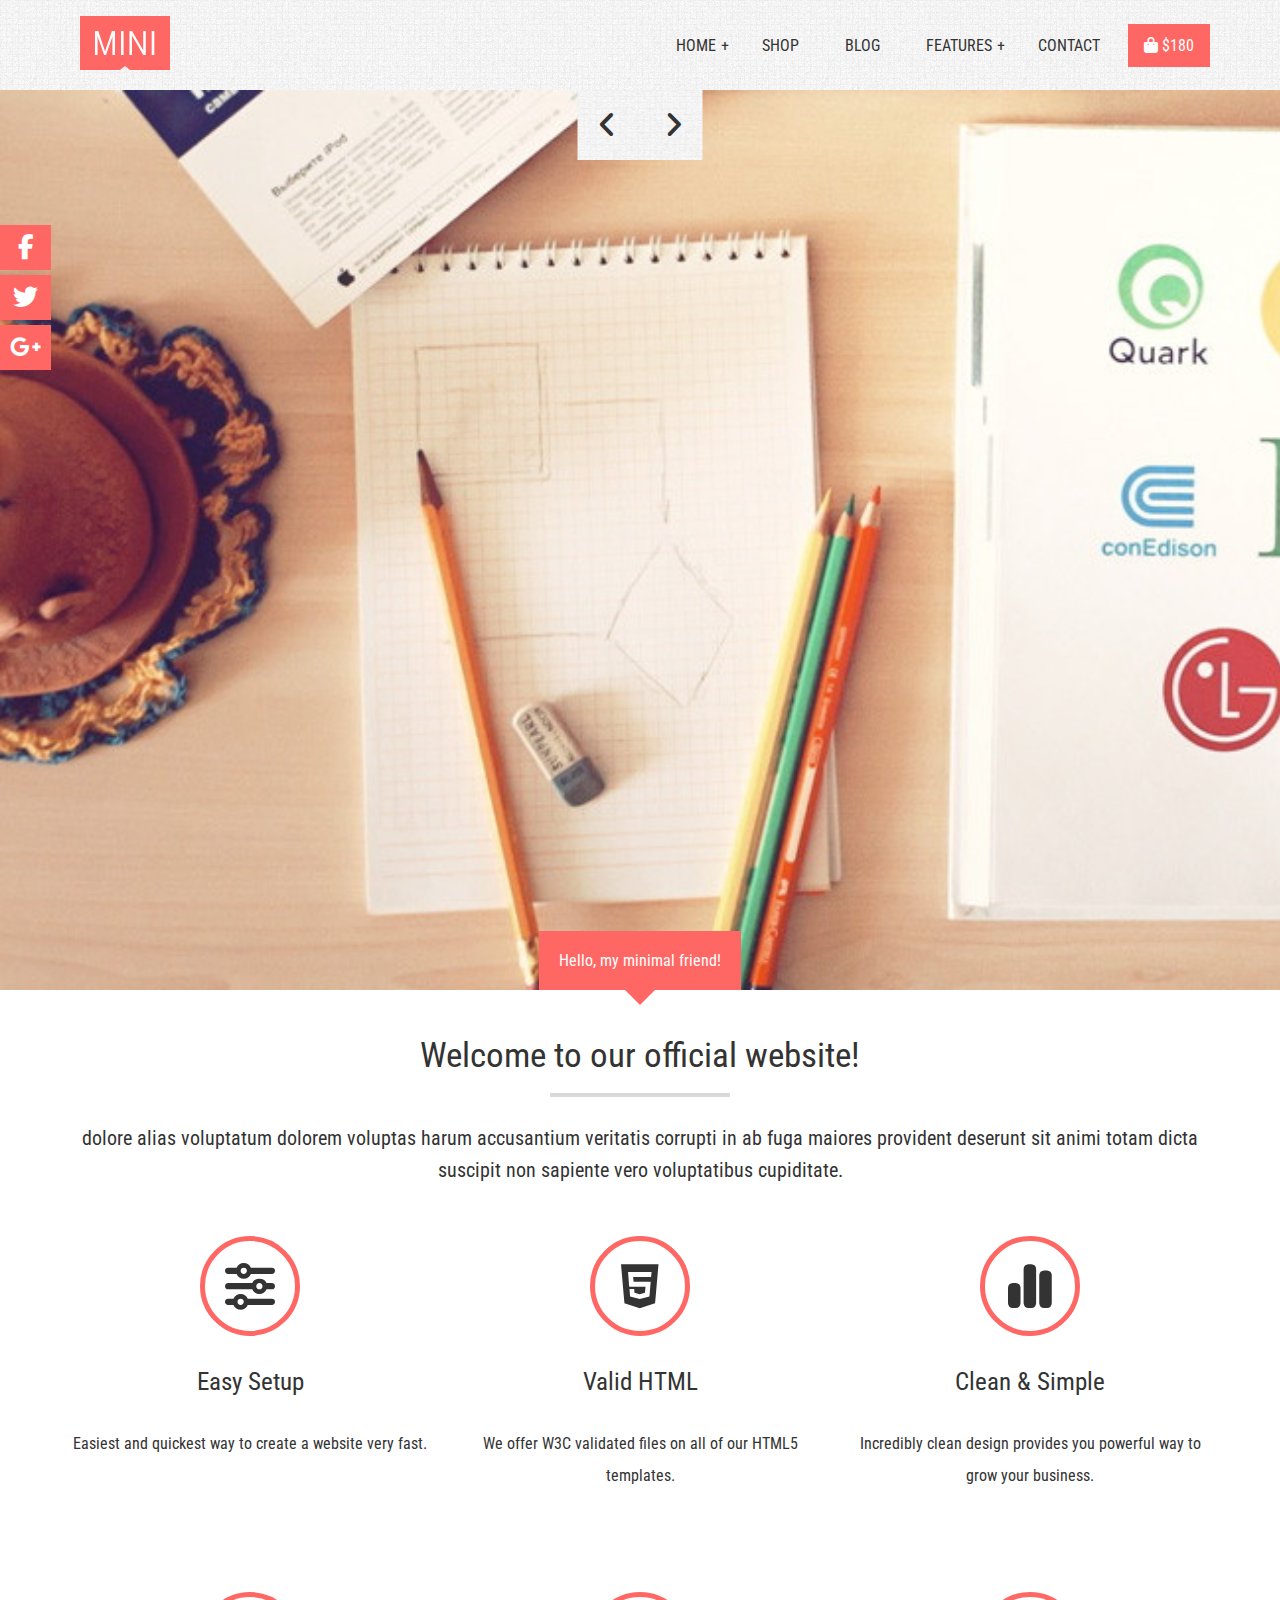
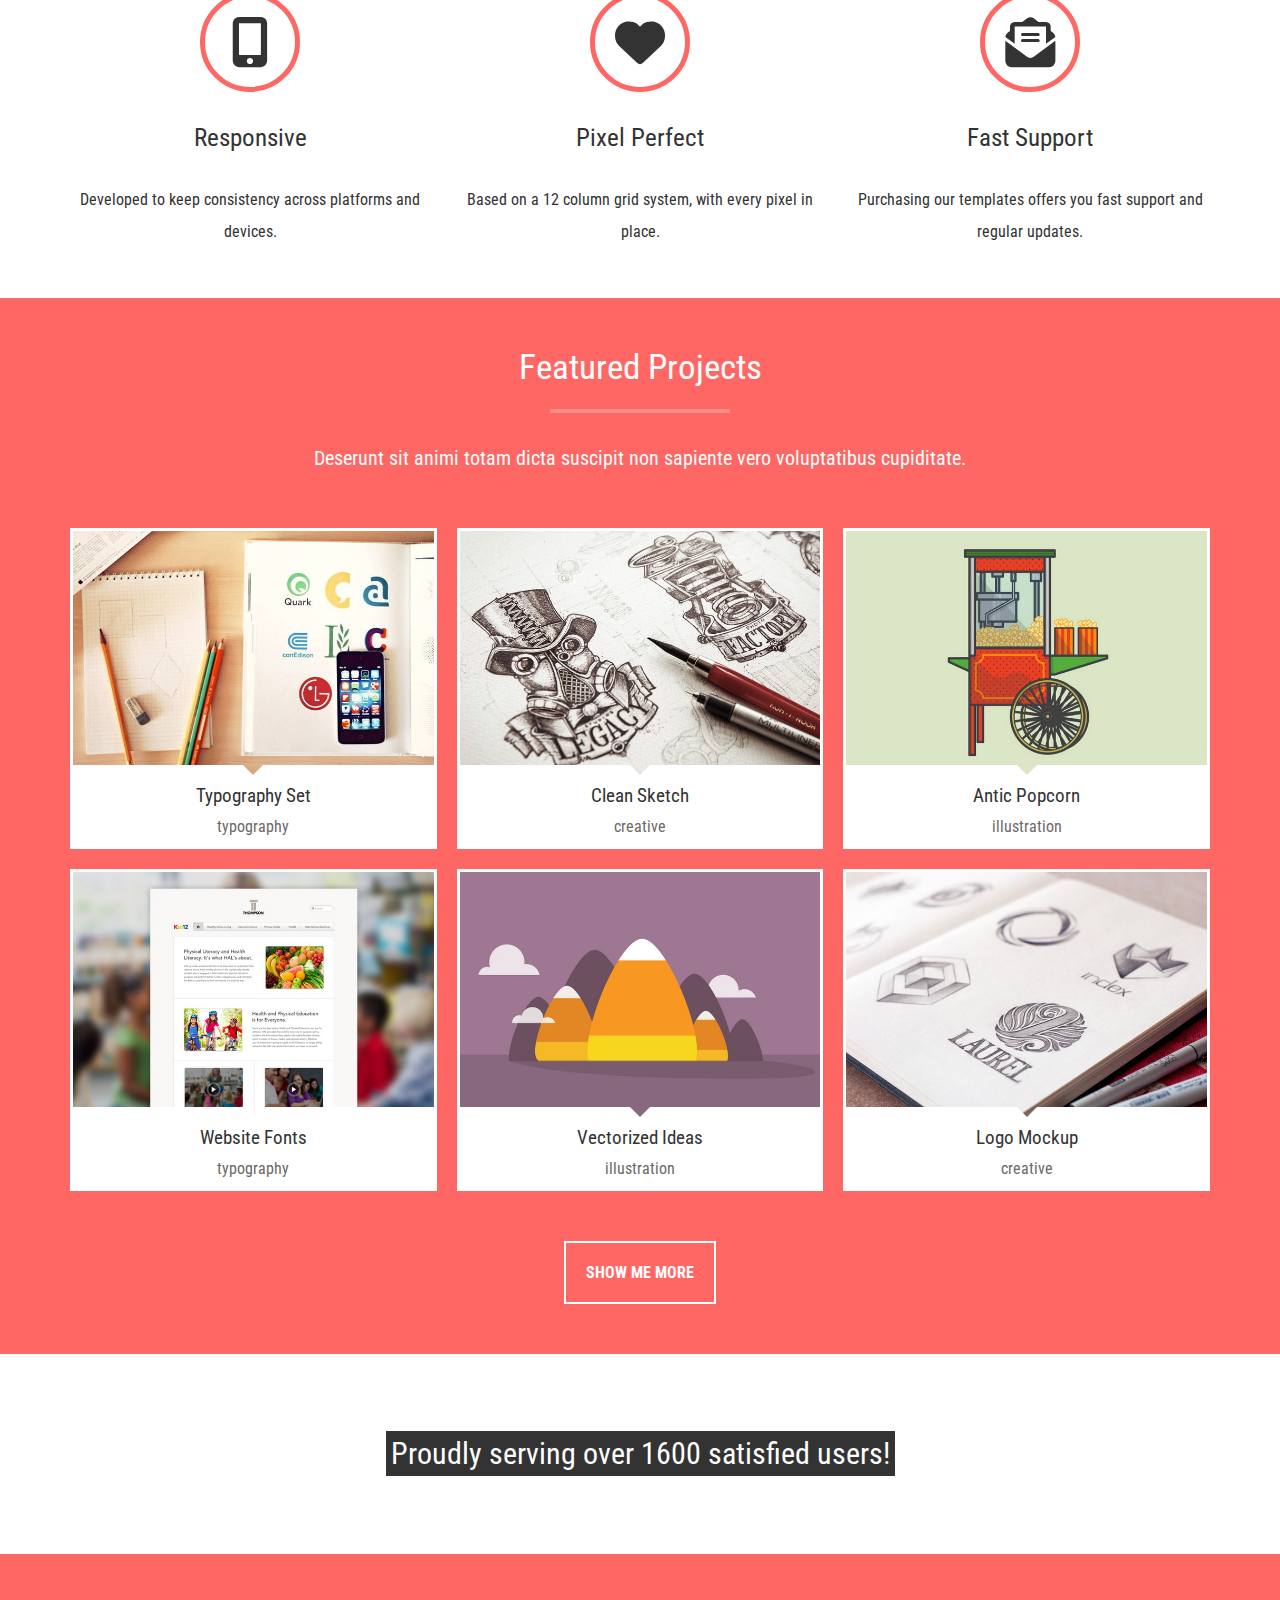
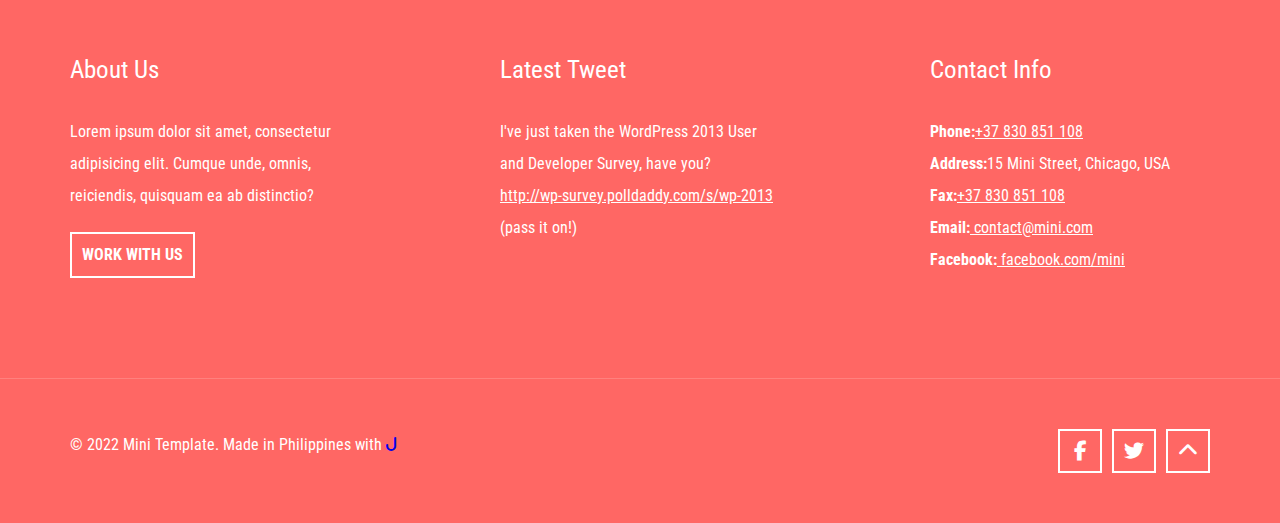
<file: index.html>
<!DOCTYPE html>
<html>
  <head>
    <link rel="stylesheet" href="./css/style.css"/>
    <link rel="stylesheet" href="https://cdnjs.cloudflare.com/ajax/libs/font-awesome/6.1.1/css/all.min.css"/>
    <title>Website_01: Mini</title>
  </head>
  <body>
    <header id="header">
      <div class="container">
        <div class="header__logo">
          <a href="#"><img src="./images/logo.png"/></a>
        </div>
        <nav class="header__menu">
          <ul>
            <li><a href="#">HOME</a>
              <ul>
                <li><a href="#" class="active">CLASSIC STYLE</a></li>
                <li><a href="#">PORTFOLIO</a></li>
                <li><a href="#">SHOWCASE</a></li>
                <li><a href="#">VIDEO PLAYER</a></li>
              </ul>
            </li>
            <li><a href="#">SHOP</a></li>
            <li><a href="#">BLOG</a></li>
            <li><a href="#" >FEATURES</a>
              <ul>
                <li><a href="#">TEMPLATE FEATURES</a></li>
                <li><a href="#">TESTIMONIALS</a></li>
                <li><a href="#">OUT STAFF</a></li>
                <li><a href="#">404 NOT FOUND</a></li>
              </ul>
            </li>
            <li><a href="#">CONTACT</a></li>
            <li><a href="#"><i class="fa-solid fa-bag-shopping"></i> $180</a>
              <ul>
                <li><a href="#"><img src="/images/bag.jpg" width="40px"/>2 x $20 = $40</a></li>
                <li><a href="#"><img src="/images/woman.jpg" width="40px"/>2 x $20 = $40</a></li>
              </ul>
            </li>
          </ul>
        </nav>
      </div>
    </header>
    <main>
      <section class="main__top">
        <div class="main__arrow-icons">
          <a href="#"><i class="fa-solid fa-angle-left"></i></a>
          <a href=""><i class="fa-solid fa-angle-right"></i></a>
        </div>
        <div class="main__socmed-icons">
          <ul>
            <li><a href="https://facebook.com/" target="_blank"><i class="fa-brands fa-facebook-f"></i></a></li>
            <li><a href="https://twitter.com/" target="_blank"><i class="fa-brands fa-twitter"></i></a></li>
            <li><a href="https://google.com/" target="_blank"><i class="fa-brands fa-google-plus-g"></i></a></li>
          </ul>
        </div>
        <div class="main__greetings">
          <a href="#"><span>Hello, my minimal friend!</span></a>
        </div>  
      </section>
      <section class="main__bottom">
        <div class="container">
          <h1 class="divider">Welcome to our official website!</h1>
          <p>dolore alias voluptatum dolorem voluptas harum accusantium veritatis corrupti in ab fuga maiores provident deserunt sit animi totam dicta suscipit non sapiente vero voluptatibus cupiditate.</p>
          <div class="main__features">
            <div>
              <i class="fa-solid fa-sliders"></i>
              <h3>Easy Setup</h3>
              <p>Easiest and quickest way to create a website very fast.</p>
            </div>
            <div>
              <i class="fa-brands fa-html5"></i>
              <h3>Valid HTML</h3>
              <p>We offer W3C validated files on all of our HTML5 templates.</p>
            </div>
            <div>
              <i class="fa-solid fa-chart-simple"></i>
              <h3>Clean & Simple</h3>
              <p>Incredibly clean design provides you powerful way to grow your business.</p>
            </div>
            <div>
              <i class="fa-solid fa-mobile-screen-button"></i>
              <h3>Responsive</h3>
              <p>Developed to keep consistency across platforms and devices.</p>
            </div>
            <div>
              <i class="fa-solid fa-heart"></i>
              <h3>Pixel Perfect</h3>
              <p>Based on a 12 column grid system, with every pixel in place.</p>
            </div>
            <div>
              <i class="fa-solid fa-envelope-open-text"></i>
              <h3>Fast Support</h3>
              <p>Purchasing our templates offers you fast support and regular updates.</p>
            </div>
          </div> 
        </div>
      </section>
      <section class="projects">
        <div class="container">
          <div class="projects__intro">
            <h2 class="divider divider--white">Featured Projects</h2>
            <p>Deserunt sit animi totam dicta suscipit non sapiente vero voluptatibus cupiditate.</p>   
          </div>
          <div class="projects__about">
            <div class="projects__content">
              <a href="#" class="projects__image">
                <img src="/images/typography.jpg"/>  
              </a>
              <div class="projects__texts">
                <span class="projects__left-border"></span>
                <span class="projects__right-border"></span>
                <h3>Typography Set</h3>
                <p>typography</p>
              </div>
            </div>
            <div class="projects__content">
              <a href="#" class="projects__image">
                <img src="/images/clean_sketch.jpg"/>  
              </a>
              <div class="projects__texts">
                <span class="projects__left-border"></span>
                <span class="projects__right-border"></span>
                <h3>Clean Sketch</h3>
                <p>creative</p>
              </div>
            </div>
            <div class="projects__content">
              <a href="#" class="projects__image">
                <img src="/images/antic_popcorn.jpg"/>   
              </a>
              <div class="projects__texts">
                <span class="projects__left-border"></span>
                <span class="projects__right-border"></span>
                <h3>Antic Popcorn</h3>
                <p>illustration</p>
              </div>
            </div>
            <div class="projects__content">
              <a href="#" class="projects__image">
                <img src="/images/website_fonts.jpg"/>   
              </a>
              <div class="projects__texts">
                <span class="projects__left-border"></span>
                <span class="projects__right-border"></span>
                <h3>Website Fonts</h3>
                <p>typography</p>
              </div>
            </div>
            <div class="projects__content">
              <a href="#" class="projects__image">
                <img src="/images/vectorized_ideas.jpg"/>   
              </a>
              <div class="projects__texts">
                <span class="projects__left-border"></span>
                <span class="projects__right-border"></span>
                <h3>Vectorized Ideas</h3>
                <p>illustration</p>
              </div>
            </div>
            <div class="projects__content">
              <a href="#" class="projects__image">
                <img src="/images/logo_mockup.jpg"/>   
              </a>
              <div class="projects__texts">
                <span class="projects__left-border"></span>
                <span class="projects__right-border"></span>
                <h3>Logo Mockup</h3>
                <p>creative</p>
              </div>
            </div>
          </div>
          <a href="#" class="projects__button">SHOW ME MORE</a> 
        </div>
      </section>
      <section class="parallax__background">
        <span>Proudly serving over 1600 satisfied users!</span> 
      </section>
    </main>
    <footer>
      <div class="footer__top">
        <div class="container">
          <div>
            <h3>About Us</h3>
            <p>Lorem ipsum dolor sit amet, consectetur adipisicing elit. Cumque unde, omnis, reiciendis, quisquam ea ab distinctio?</p>
            <a href="#" id="footer__au-button">work with us</a>
          </div>
          <div>
            <h3>Latest Tweet</h3>
            <p>I've just taken the WordPress 2013 User and Developer Survey, have you?<br><a href="#">http://wp-survey.polldaddy.com/s/wp-2013</a> (pass it on!)</p>
          </div>
          <div>
            <h3>Contact Info</h3>
            <p><span>Phone:</span><a href="tel:+37830851108">+37 830 851 108</a></p>
            <p><span>Address:</span>15 Mini Street, Chicago, USA</p>
            <p><span>Fax:</span><a href="tel:+37830851108">+37 830 851 108</a></p>
            <p><span>Email:</span><a href="mailto:contact@mini.com"> contact@mini.com</a></p>
            <p><span>Facebook:</span><a href="https://www.facebook.com/"> facebook.com/mini</a></p>
          </div>
        </div>
      </div>
      <div class="footer__bottom">
        <div class="container">
          <div>&copy; 2022 Mini Template. Made in Philippines with <a href="https://www.facebook.com/jimuel.dehonor" target="_blank" ><i class="fa-solid fa-j"></a></i></div>
          <div class="footer__socmed">
            <ul>
              <li><a href="https://facebook.com/" target="_blank"><i class="fa-brands fa-facebook-f"></i></a></li>
              <li><a href="https://twitter.com/" target="_blank"><i class="fa-brands fa-twitter"></i></a></li>
              <li><a href= "#header"><i class="fa-solid fa-chevron-up"></i></a></li>
            </ul>
          </div>
        </div>
      </div>
    </footer>
  </body>
</html>
</file>
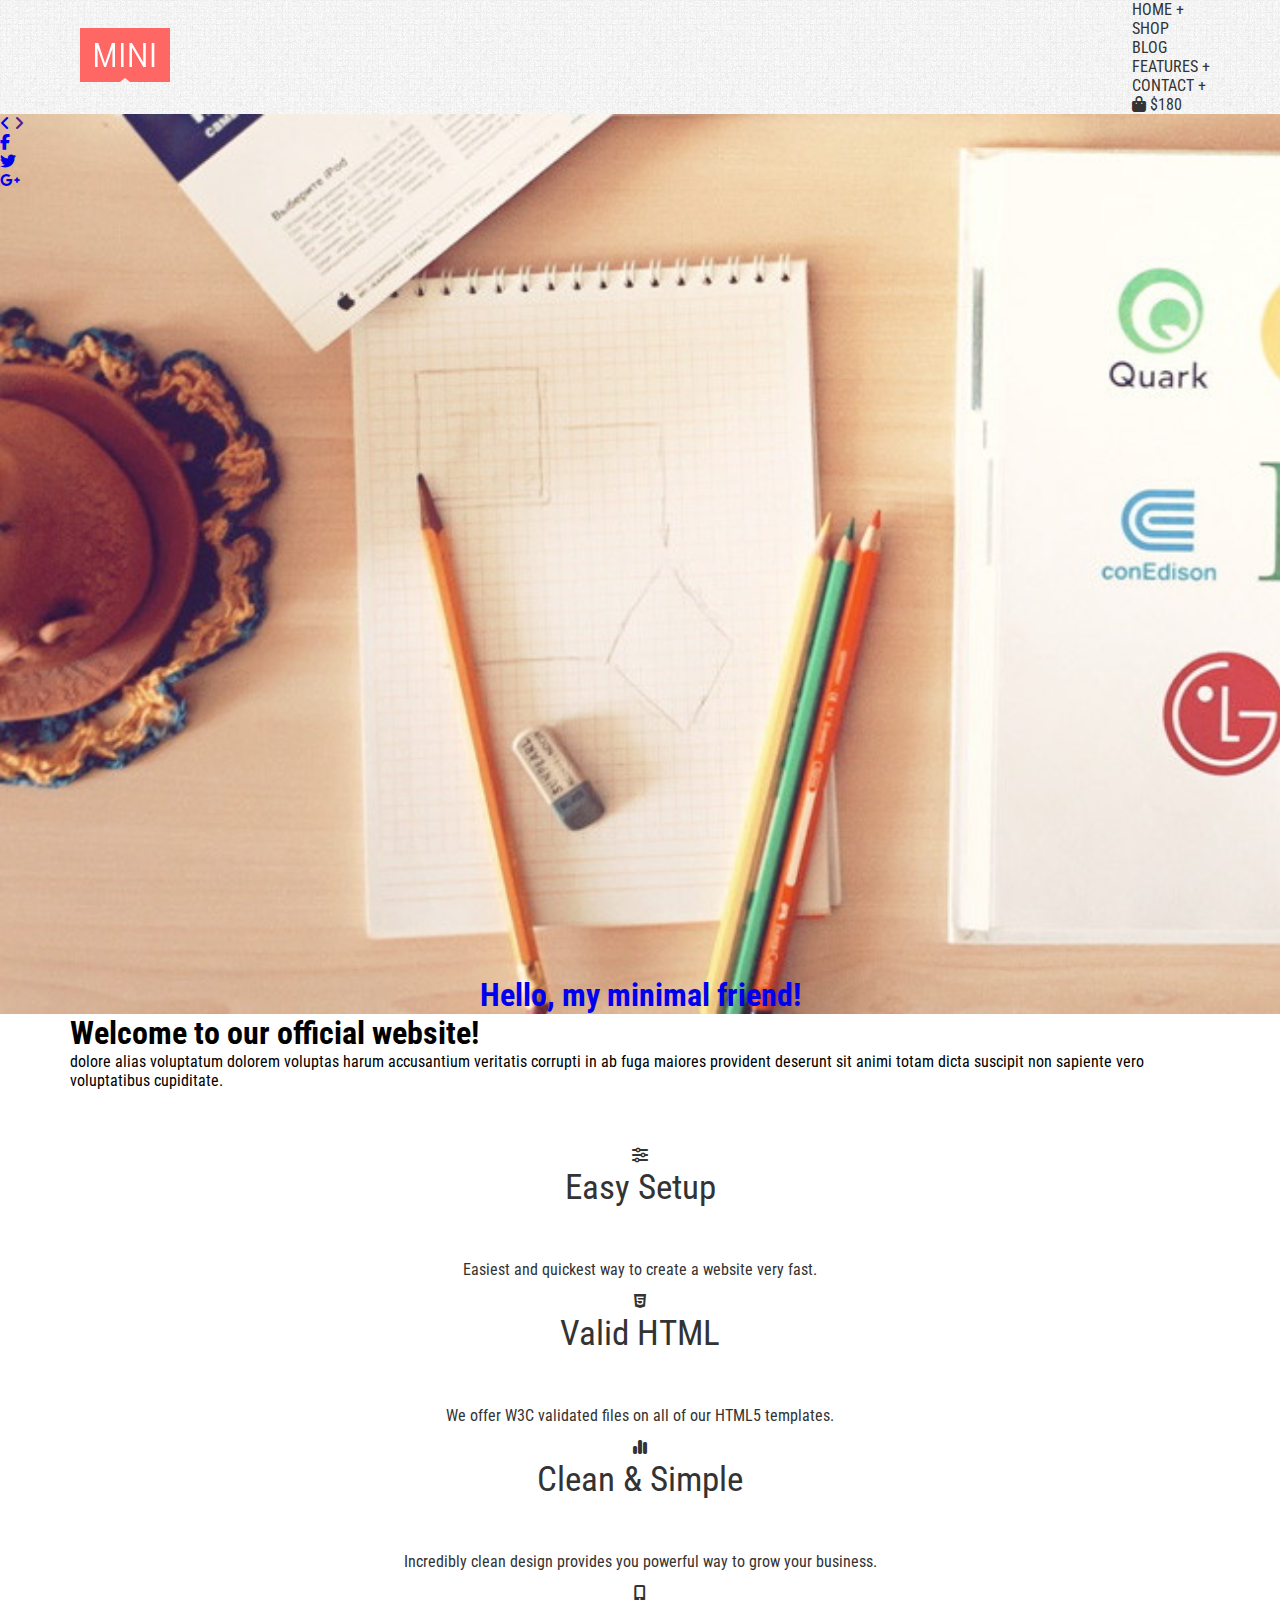
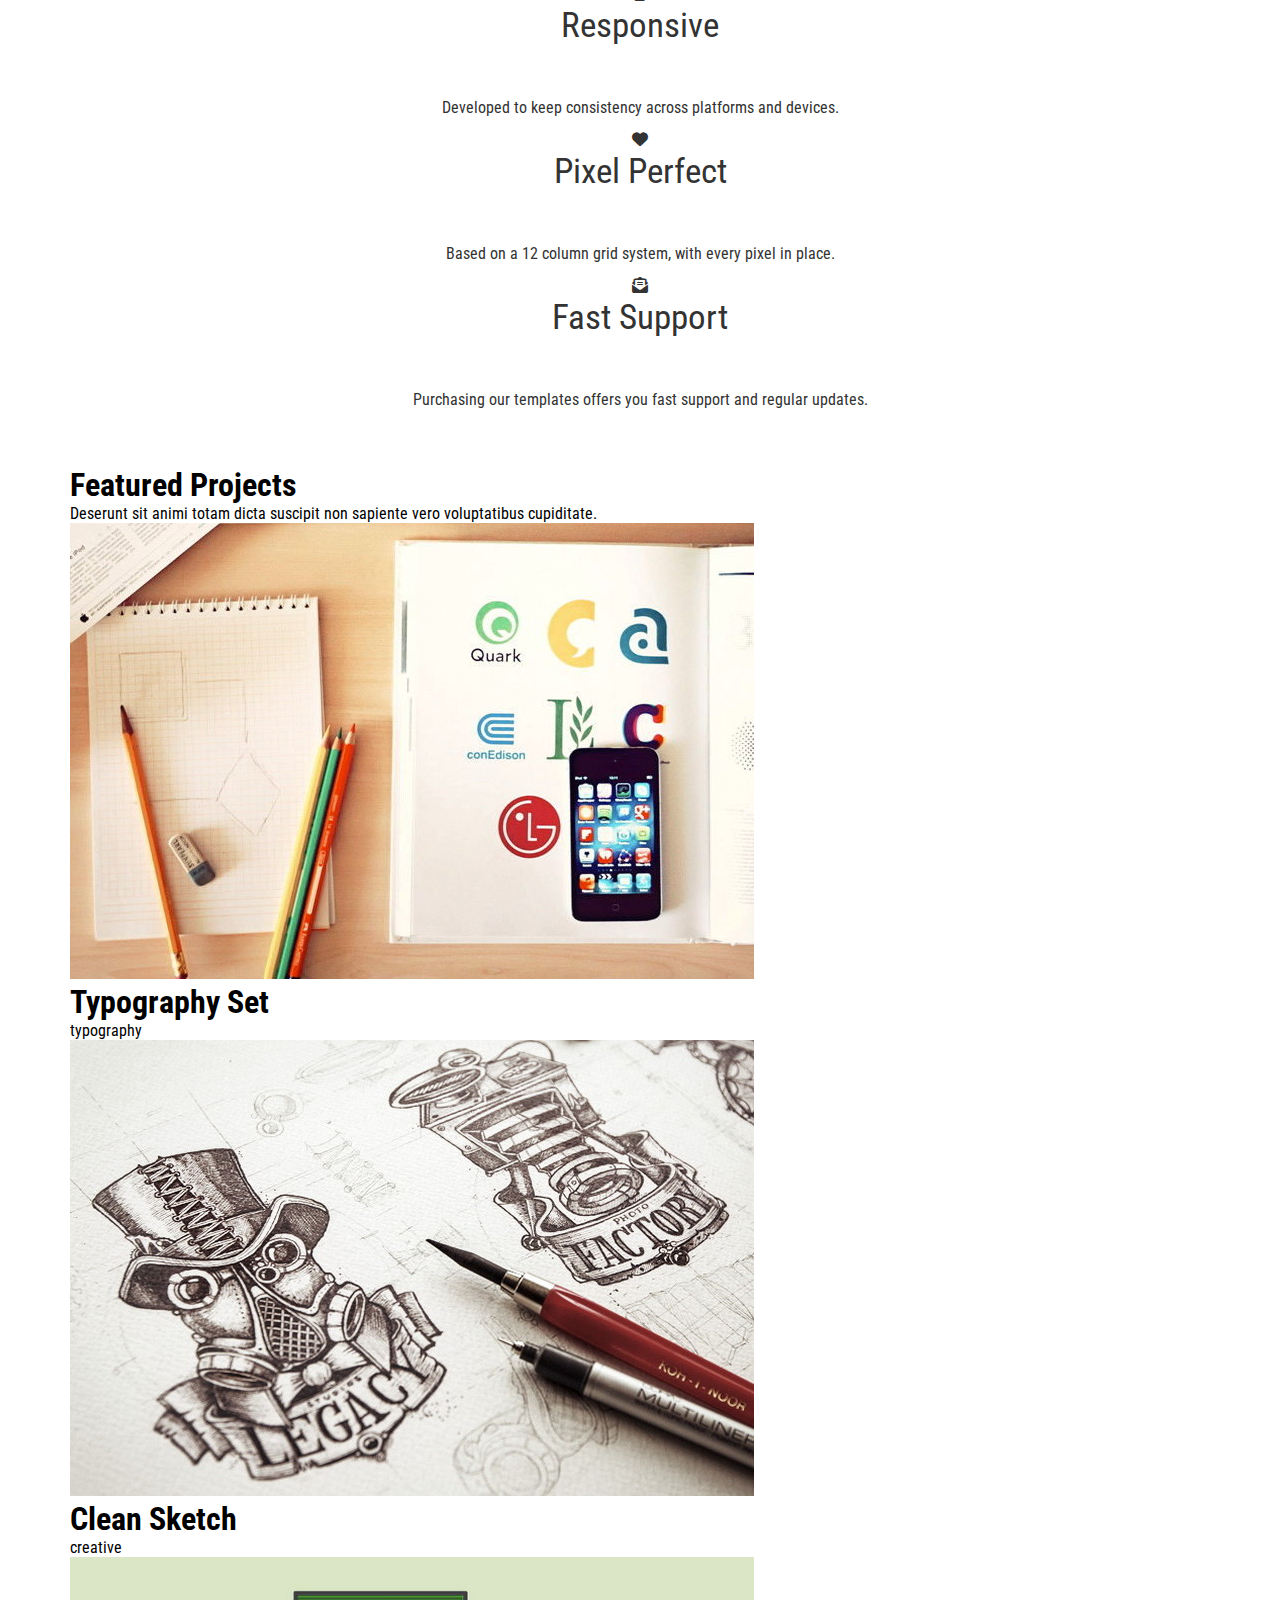
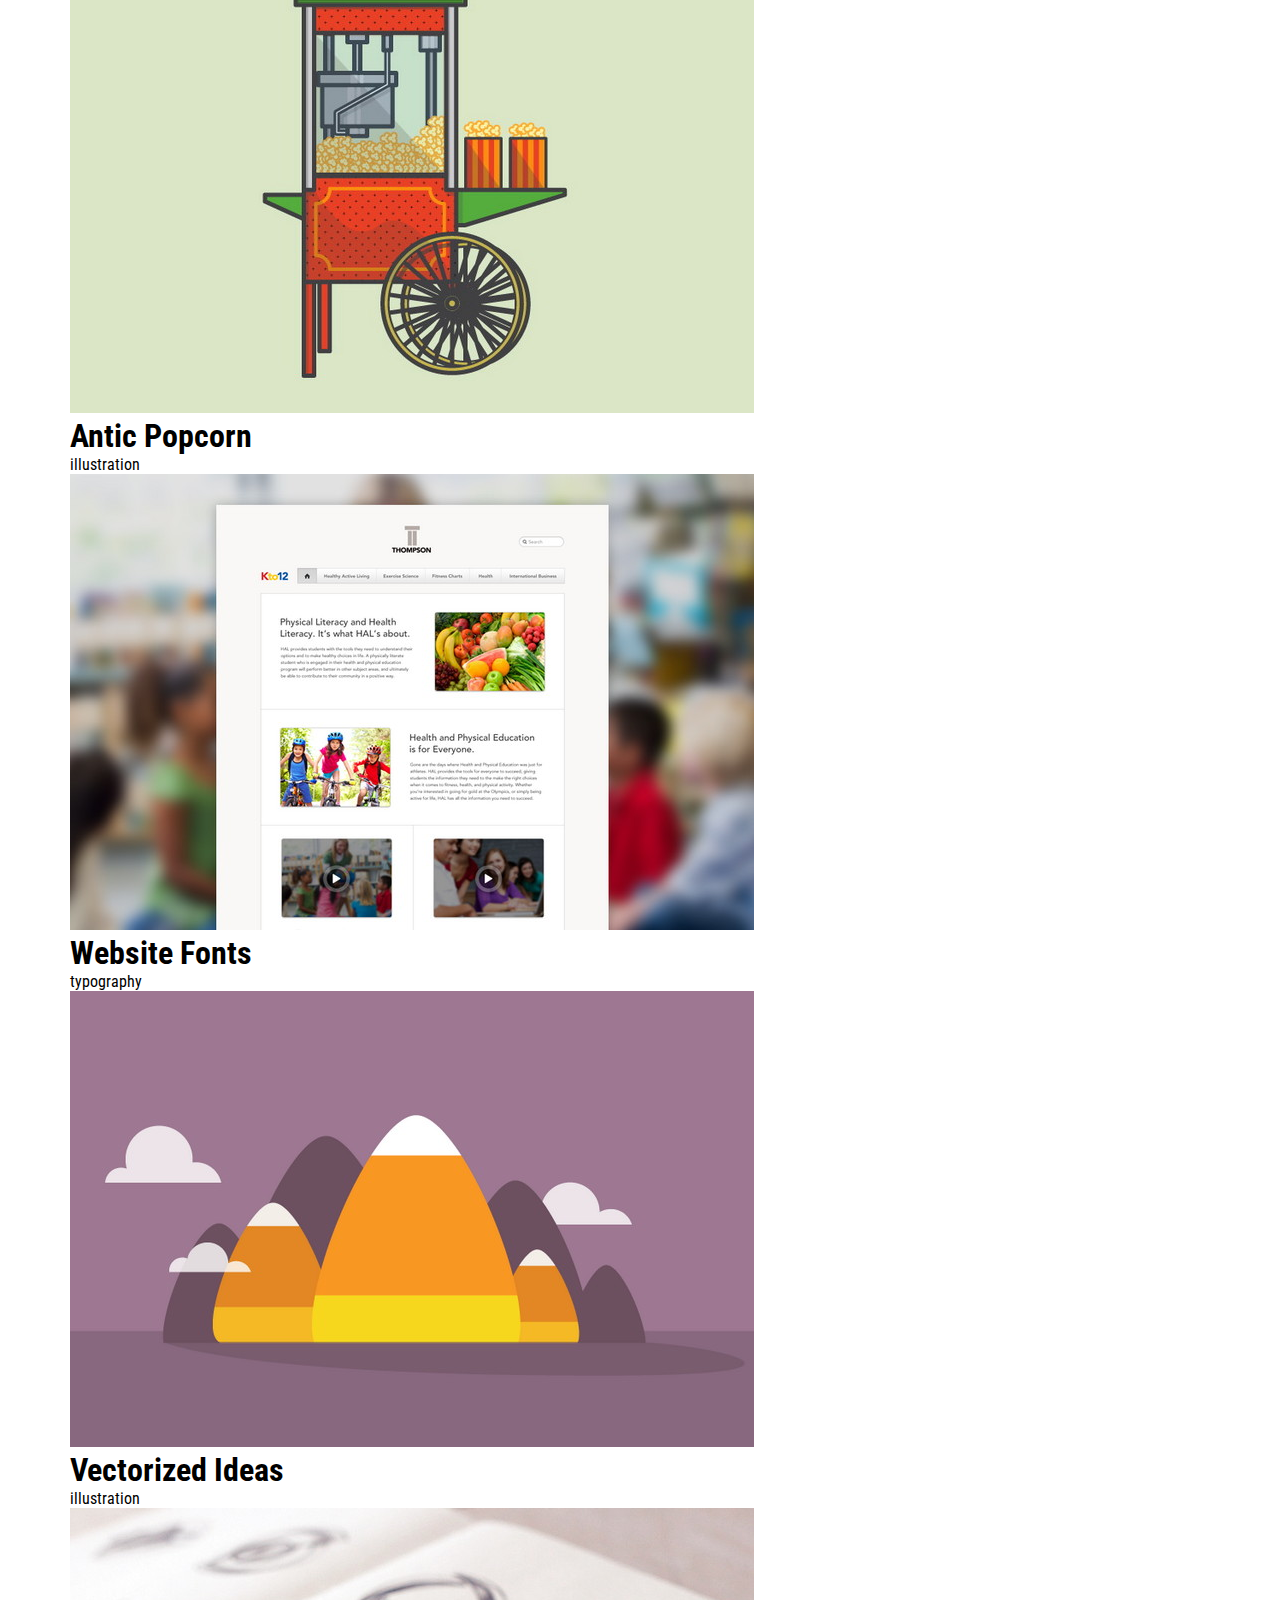
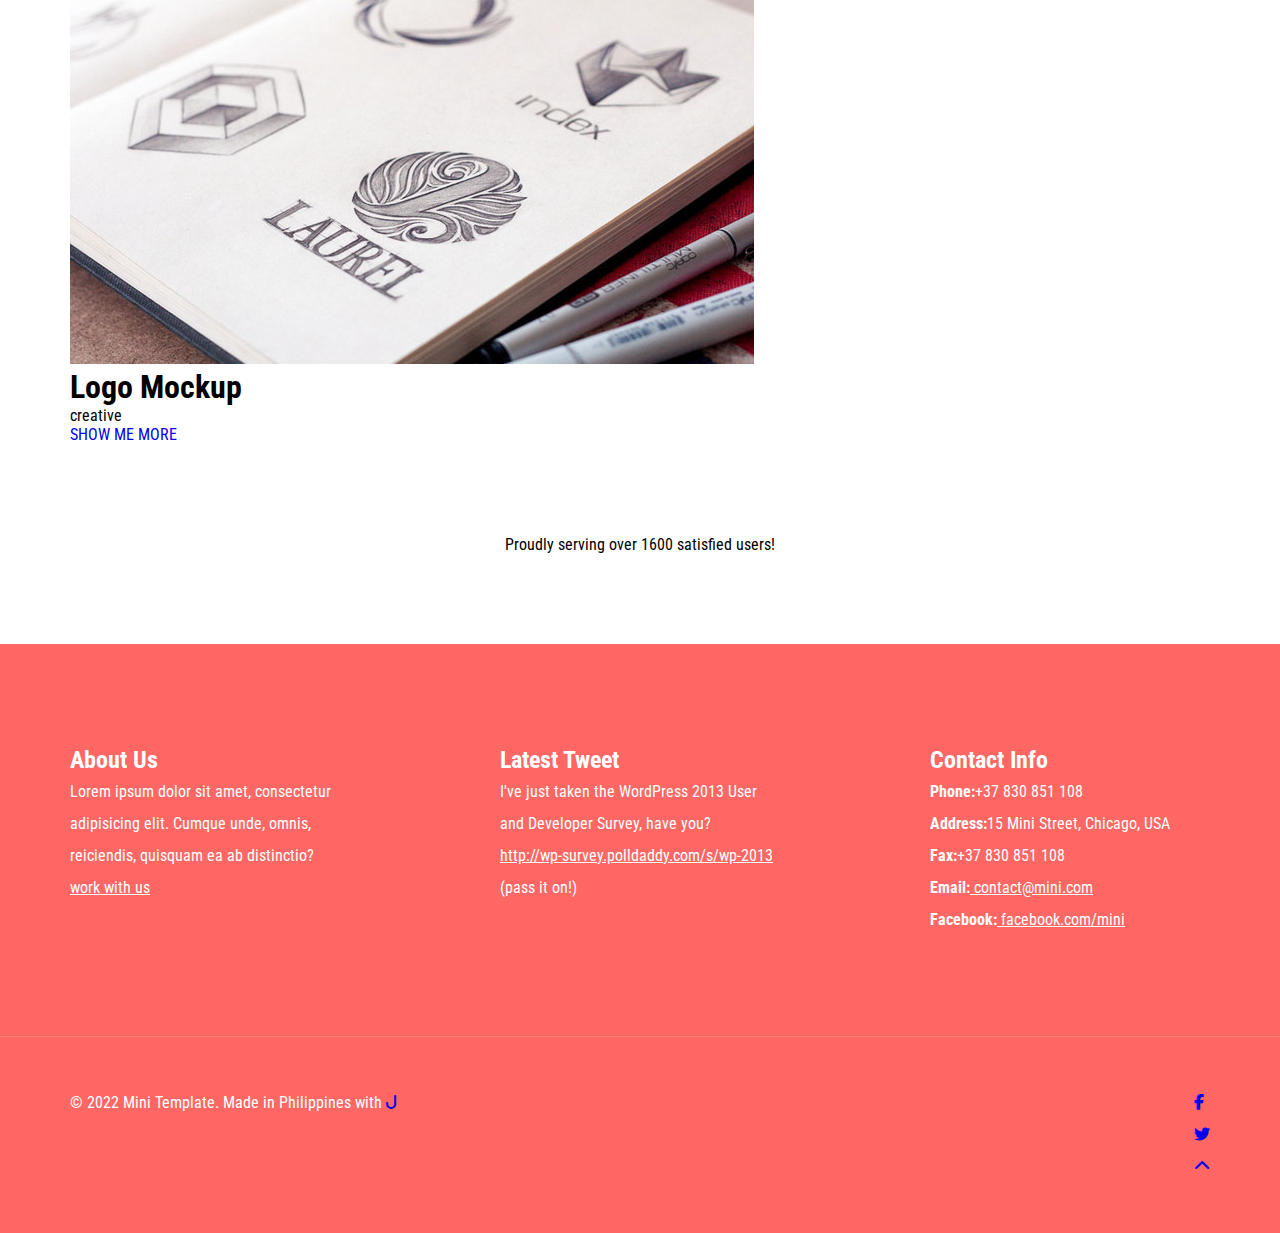
<file: web_02.html>
<!DOCTYPE html>
<html>
    <head>
        <link rel="stylesheet" href="./css/style.css">
        <link rel="stylesheet" href="https://cdnjs.cloudflare.com/ajax/libs/font-awesome/6.1.1/css/all.min.css">
        <title>Website_02: Mini</title>
    </head>

    <body>
        <header>
            <div class="main__header" id="main_header">
                <div class="container">
                    <div class="header__logo">
                        <a href="#"><img src="./images/logo.png" alt=""></a>
                    </div>
                    <div class="header__menu">
                            <nav>
                                <ul>
                                    <li><a href="#">HOME +</a>
                                        <ul>
                                            <li><a href="#"><span>CLASSIC STYLE</span></a></li>
                                            <li><a href="#">PORTFOLIO</a></li>
                                            <li><a href="#">SHOWCASE</a></li>
                                            <li><a href="#">VIDEO PLAYER</a></li>
                                        </ul>
                                    </li>
                                    <li><a href="#">SHOP</a></li>
                                    <li><a href="#">BLOG</a></li>
                                    <li><a href="#">FEATURES +</a>
                                        <ul>
                                            <li><a href="#">TEMPLATE FEATURES</a></li>
                                            <li><a href="#">TESTIMONIALS</a></li>
                                            <li><a href="#">OUT STAFF</a></li>
                                            <li><a href="#">404 NOT FOUND</a></li>
                                        </ul>
                                    </li>
                                    <li><a href="#">CONTACT +</a></li>
                                    <li><a href="#"><i class="fa-solid fa-bag-shopping"></i> $180</a>
                                        <ul>
                                            <li><a href="#"><img src="/images/bag.jpg" width="40px">2 x $20 = $40</a></li>
                                            <li><a href="#"><img src="/images/woman.jpg" width="40px">2 x $20 = $40</a></li>
                                        </ul>
                                    </li>
                                </ul>
                            </nav>
                    </div>
                </div>
            </div>
        </header>
        <main>
            <section class="main__top">
                    <div class="arrow__icons">
                        <a href="#"><i class="fa-solid fa-angle-left"></i></a>
                        <a href=""><i class="fa-solid fa-angle-right"></i></a>
                    </div>
                    <div class="socmed__icons">
                        <ul>
                            <li><a href="https://facebook.com/" target="_blank"><i class="fa-brands fa-facebook-f"></i></a></li>
                            <li><a href="https://twitter.com/" target="_blank"><i class="fa-brands fa-twitter"></i></a></li>
                            <li><a href="https://google.com/" target="_blank"><i class="fa-brands fa-google-plus-g"></i></a></li>
                        </ul>
                    </div>
                    <div class="main__greetings">
                        <a href="#"><h1>Hello, my minimal friend!</h1></a>
                    </div>  
            </section>
            <section class="main__middle">
                <div class="container">
                    <h1>Welcome to our official website!</h1>
                    <p>dolore alias voluptatum dolorem voluptas harum accusantium veritatis corrupti in ab fuga maiores provident deserunt sit animi totam dicta suscipit non sapiente vero voluptatibus cupiditate.</p> 
                </div>
            </section>
            <section class="main__bottom">
                <div class="container">
                    <div>
                        <i class="fa-solid fa-sliders"></i>
                        <h1>Easy Setup</h1>
                        <p>Easiest and quickest way to create a website very fast.</p>
                    </div>
                    <div>
                        <i class="fa-brands fa-html5"></i>
                        <h1>Valid HTML</h1>
                        <p>We offer W3C validated files on all of our HTML5 templates.</p>
                    </div>
                    <div>
                        <i class="fa-solid fa-chart-simple"></i>
                        <h1>Clean & Simple</h1>
                        <p>Incredibly clean design provides you powerful way to grow your business.</p>
                    </div>
                    <div>
                        <i class="fa-solid fa-mobile-screen-button"></i>
                        <h1>Responsive</h1>
                        <p>Developed to keep consistency across platforms and devices.</p>
                    </div>
                    <div>
                        <i class="fa-solid fa-heart"></i>
                        <h1>Pixel Perfect</h1>
                        <p>Based on a 12 column grid system, with every pixel in place.</p>
                        
                    </div>
                    <div>
                        <i class="fa-solid fa-envelope-open-text"></i>
                        <h1>Fast Support</h1>
                        <p>Purchasing our templates offers you fast support and regular updates.</p>
                    </div>
                </div>
            </section>
            <section class="featured__projects">
                <div class="container">
                    <div class="project__intro">
                        <h1>Featured Projects</h1>
                        <p>Deserunt sit animi totam dicta suscipit non sapiente vero voluptatibus cupiditate.</p>   
                    </div>
                    <div class="project__about">
                        <div class="project__content">
                            <a href="#" class="project__image">
                                <img src="/images/typography.jpg" alt="">    
                            </a>
                            <div class="project__texts">
                                <span class="left__border"></span>
                                <span class="right__border"></span>
                                <h1>Typography Set</h1>
                                <p>typography</p>
                            </div>
                        </div>
                        <div class="project__content">
                            <a href="#" class="project__image">
                                <img src="/images/clean_sketch.jpg" alt="">    
                            </a>
                            <div class="project__texts">
                                <span class="left__border"></span>
                                <span class="right__border"></span>
                                <h1>Clean Sketch</h1>
                                <p>creative</p>
                            </div>
                        </div>
                        <div class="project__content">
                            <a href="#" class="project__image">
                                <img src="/images/antic_popcorn.jpg" alt="">    
                            </a>
                            <div class="project__texts">
                                <span class="left__border"></span>
                                <span class="right__border"></span>
                                <h1>Antic Popcorn</h1>
                                <p>illustration</p>
                            </div>
                        </div>
                        <div class="project__content">
                            <a href="#" class="project__image">
                                <img src="/images/website_fonts.jpg" alt="">    
                            </a>
                            <div class="project__texts">
                                <span class="left__border"></span>
                                <span class="right__border"></span>
                                <h1>Website Fonts</h1>
                                <p>typography</p>
                            </div>
                        </div>
                        <div class="project__content">
                            <a href="#" class="project__image">
                                <img src="/images/vectorized_ideas.jpg" alt="">    
                            </a>
                            <div class="project__texts">
                                <span class="left__border"></span>
                                <span class="right__border"></span>
                                <h1>Vectorized Ideas</h1>
                                <p>illustration</p>
                            </div>
                        </div>
                        <div class="project__content">
                            <a href="#" class="project__image">
                                <img src="/images/logo_mockup.jpg" alt="">    
                            </a>
                            <div class="project__texts">
                                <span class="left__border"></span>
                                <span class="right__border"></span>
                                <h1>Logo Mockup</h1>
                                <p>creative</p>
                            </div>
                        </div>
                    </div>
                    <a href="#" class="project__button">SHOW ME MORE</a> 
                </div>
            </section>
            <section class="parallax__background">
                   <p>Proudly serving over 1600 satisfied users!</p> 
                </div>
            </section>

        </main>
        <footer>
            <div class="main__footer">  
                <div class="footer__top">
                    <div class="container">
                        <div>
                            <h2>About Us</h2>
                            <p>Lorem ipsum dolor sit amet, consectetur adipisicing elit. Cumque unde, omnis, reiciendis, quisquam ea ab distinctio?</p>
                            <a href="#" id="au__button">work with us</a>
                        </div>
                        <div>
                            <h2>Latest Tweet</h2>
                            <p>I've just taken the WordPress 2013 User and Developer Survey, have you?<br><a href="#">http://wp-survey.polldaddy.com/s/wp-2013</a> (pass it on!)</p>
                        </div>
                        <div>
                            <h2>Contact Info</h2>
                                <li><span>Phone:</span>+37 830 851 108</li>
                                <li><span>Address:</span>15 Mini Street, Chicago, USA</li>
                                <li><span>Fax:</span>+37 830 851 108</li>
                                <li><span>Email:</span><a href="#"> contact@mini.com</a></li>
                                <li><span>Facebook:</span><a href="#"> facebook.com/mini</a></li> 
                        </div>
                    </div>
                </div>
                <div class="footer__bottom">
                    <div class="container">
                        <div>© 2022 Mini Template. Made in Philippines with <a href="https://www.facebook.com/jimuel.dehonor" target="_blank" ><i class="fa-solid fa-j"></a></i></div>
                        <div class="bottom__socmed">
                            <ul>
                                <li><a href="https://facebook.com/" target="_blank"><i class="fa-brands fa-facebook-f"></i></a></li>
                                <li><a href="https://twitter.com/" target="_blank"><i class="fa-brands fa-twitter"></i></a></li>
                                <li><a href="#main_header"><i class="fa-solid fa-chevron-up"></i></a></li>
                            </ul>
                        </div>
                    </div>
                </div>
            </div>
        </footer>
    </body>
</html>
</file>
<file: css/style.css>
@import url(./fonts.css);
@import url(./variables.css);
@import url(./reset.css);
@import url(./header.css);
@import url(./main.css);
@import url(./footer.css);
</file>
